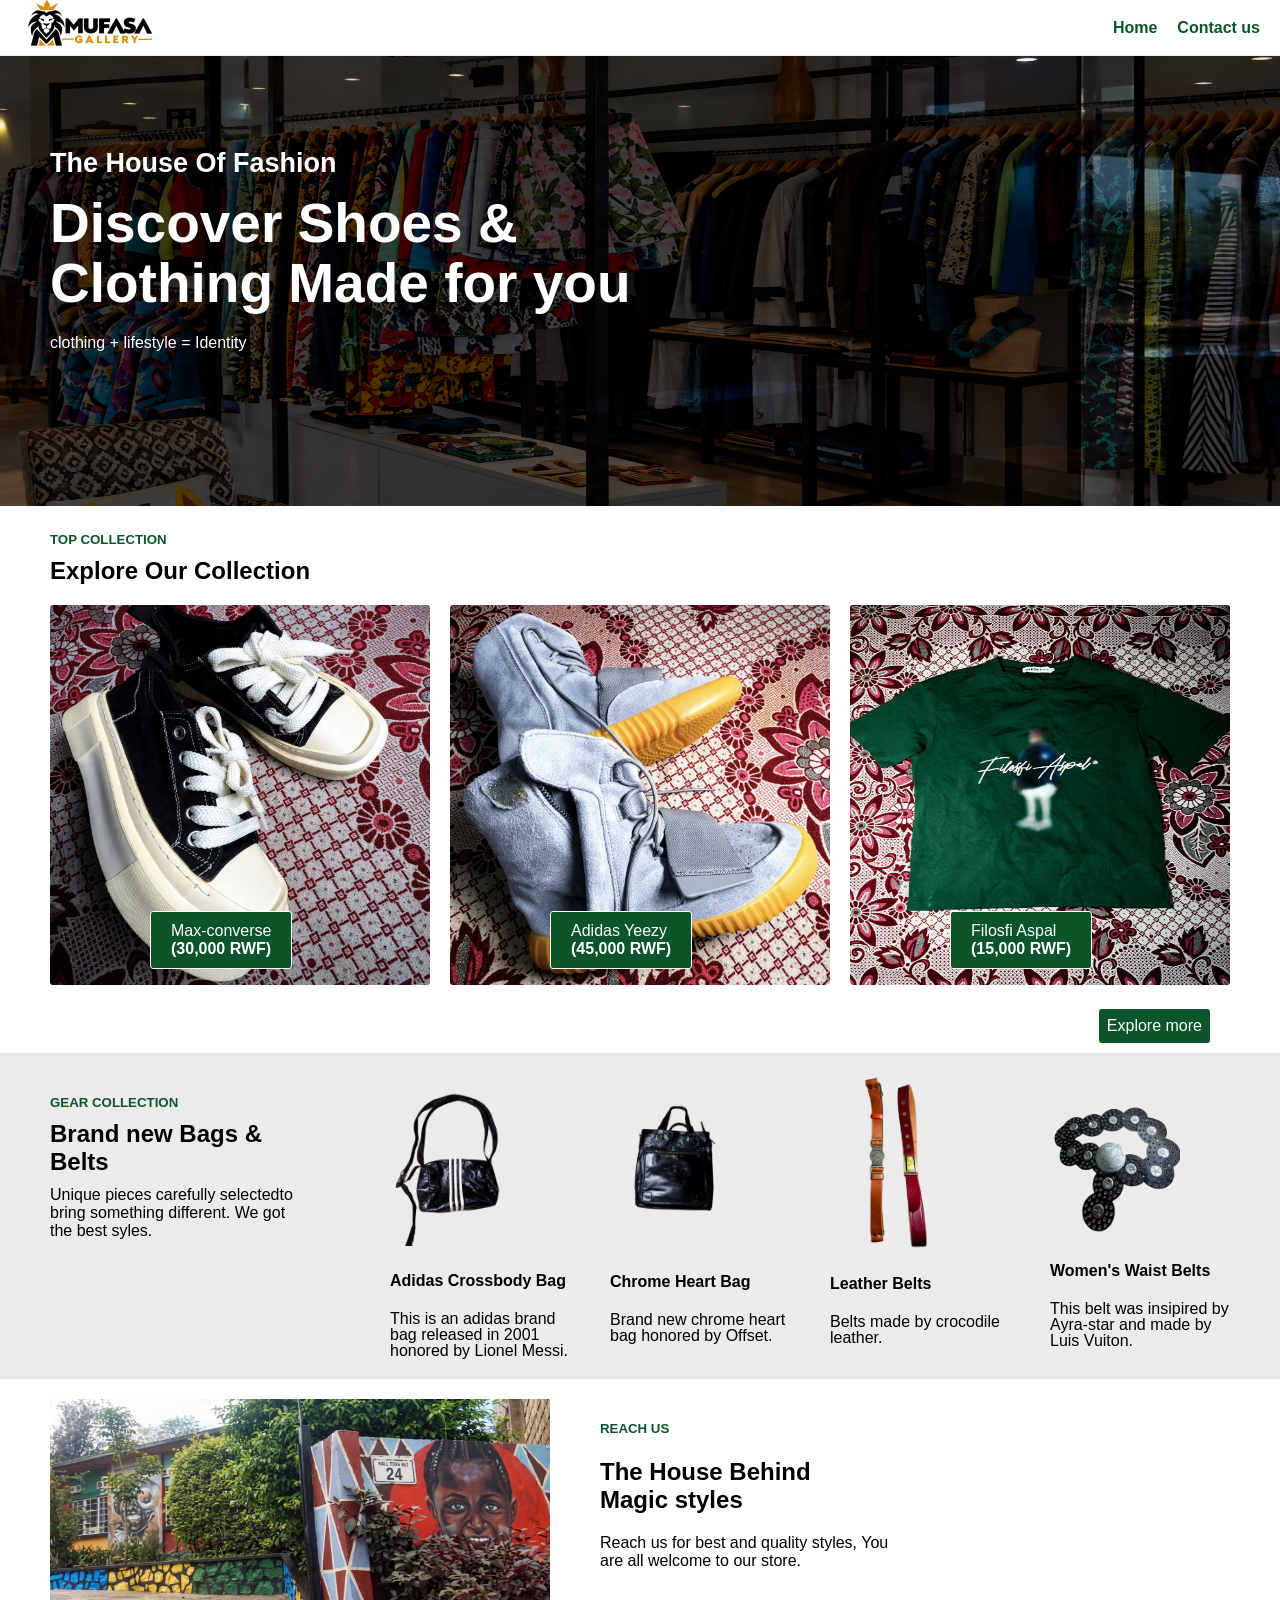
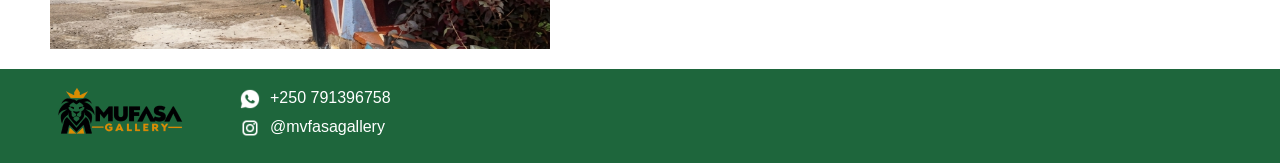
<file: index.html>
<!doctype html>
<html>
  <head>
    <title>Mufasa Store</title>

    <link rel="stylesheet" href="styles.css" />
    <link rel="stylesheet" href="general.css" />
  </head>

  <body>
    <header>
      <div class="logo">
        <a href="index.html"><img src="./Images/Logo.png" alt="" /></a>
      </div>
      <div class="navs">
        <a href="index.html"><p class="nav">Home</p></a>
        <a href="#contact-us"><p class="nav">Contact us</p></a>
      </div>
    </header>

    <main>
      <section>
        <div class="home-pic">
          <img src="./Images/Clothing store.png" alt="" />

          <div class="home-pic-description">
            <h3>The House Of Fashion</h3>
            <h1>Discover Shoes &amp; Clothing Made for you</h1>
            <p>clothing &#43; lifestyle &#61; Identity</p>
          </div>
        </div>
      </section>

      <section>
        <div class="top-collection">
          <h5>TOP COLLECTION</h5>
          <h2>Explore Our Collection</h2>
        </div>
        <div class="credentials-grid">
          <div class="credentials">
            <img src="./Images/big converse.jpeg" alt="" />
            <div class="credentials-details">
              <p>Max-converse</p>
              <p><strong>(30,000 RWF)</strong></p>
            </div>
          </div>
          <div class="credentials">
            <img src="./Images/Busta.jpeg" alt="" />
            <div class="credentials-details">
              <p>Adidas Yeezy</p>
              <p><strong>(45,000 RWF)</strong></p>
            </div>
          </div>
          <div class="credentials">
            <img src="./Images/Green Tshirt.jpeg" alt="" />
            <div class="credentials-details">
              <p>Filosfi Aspal</p>
              <p><strong>(15,000 RWF)</strong></p>
            </div>
          </div>
        </div>
        <div class="explore">
          <a href="store.html" class="explore-button">Explore more</a>
        </div>
      </section>

      <section>
        <div class="classic">
          <div class="classic-collection">
            <h5>GEAR COLLECTION</h5>
            <h2>Brand new Bags &amp; Belts</h2>
            <p>
              Unique pieces carefully selectedto bring something different. We
              got the best syles.
            </p>
          </div>
          <div class="classic-items-div">
            <div class="classic-items">
              <img src="./Images/adidas_bag.png" alt="" />
              <h4>Adidas Crossbody Bag</h4>
              <p>
                This is an adidas brand bag released in 2001 honored by Lionel
                Messi.
              </p>
            </div>
            <div class="classic-items">
              <img src="./Images/Chromeheart-.png" alt="" />
              <h4>Chrome Heart Bag</h4>
              <p>Brand new chrome heart bag honored by Offset.</p>
            </div>
            <div class="classic-items">
              <img src="./Images/Belts-.png" alt="" />
              <h4>Leather Belts</h4>
              <p>Belts made by crocodile leather.</p>
            </div>
            <div class="classic-items">
              <img src="./Images/Girls_centure.png" alt="" />
              <h4>Women's Waist Belts</h4>
              <p>
                This belt was insipired by Ayra-star and made by Luis Vuiton.
              </p>
            </div>
          </div>
        </div>
      </section>

      <section>
        <div class="location">
          <img src="./Images/Mufasa-store.jpeg" alt="" />

          <div class="location-description">
            <h5>REACH US</h5>
            <h2>The House Behind Magic styles</h2>
            <p>
              Reach us for best and quality styles, You are all welcome to our
              store.
            </p>
          </div>
        </div>
      </section>
    </main>

    <footer>
      <div class="footer">
        <a href="#top"><img src="./Images/Logo.png" alt="" /></a>

        <div class="contact" id="contact-us">
          <div class="icon">
            <a href="https://wa.me/250791396758" target="_blank"
              ><img src="./Images/icons/whatsapp-icon.png" alt=""
            /></a>
            <a href="https://wa.me/250791396758" target="_blank"
              ><p>&#43;250 791396758</p></a
            >
          </div>
          <div class="icon">
            <a
              href="https://www.instagram.com/mufasagallery?utm_source=ig_web_button_share_sheet&psln=ZDNlZDc0MzIxNw=="
              target="_blank"
            >
              <img src="./Images/icons/instagram-icon.png" alt=""
            /></a>
            <a
              href="https://www.instagram.com/mufasagallery?utm_source=ig_web_button_share_sheet&psln=ZDNlZDc0MzIxNw=="
              target="_blank"
              ><p>&#64;mvfasagallery</p></a
            >
          </div>
        </div>
      </div>
    </footer>
  </body>
</html>
</file>
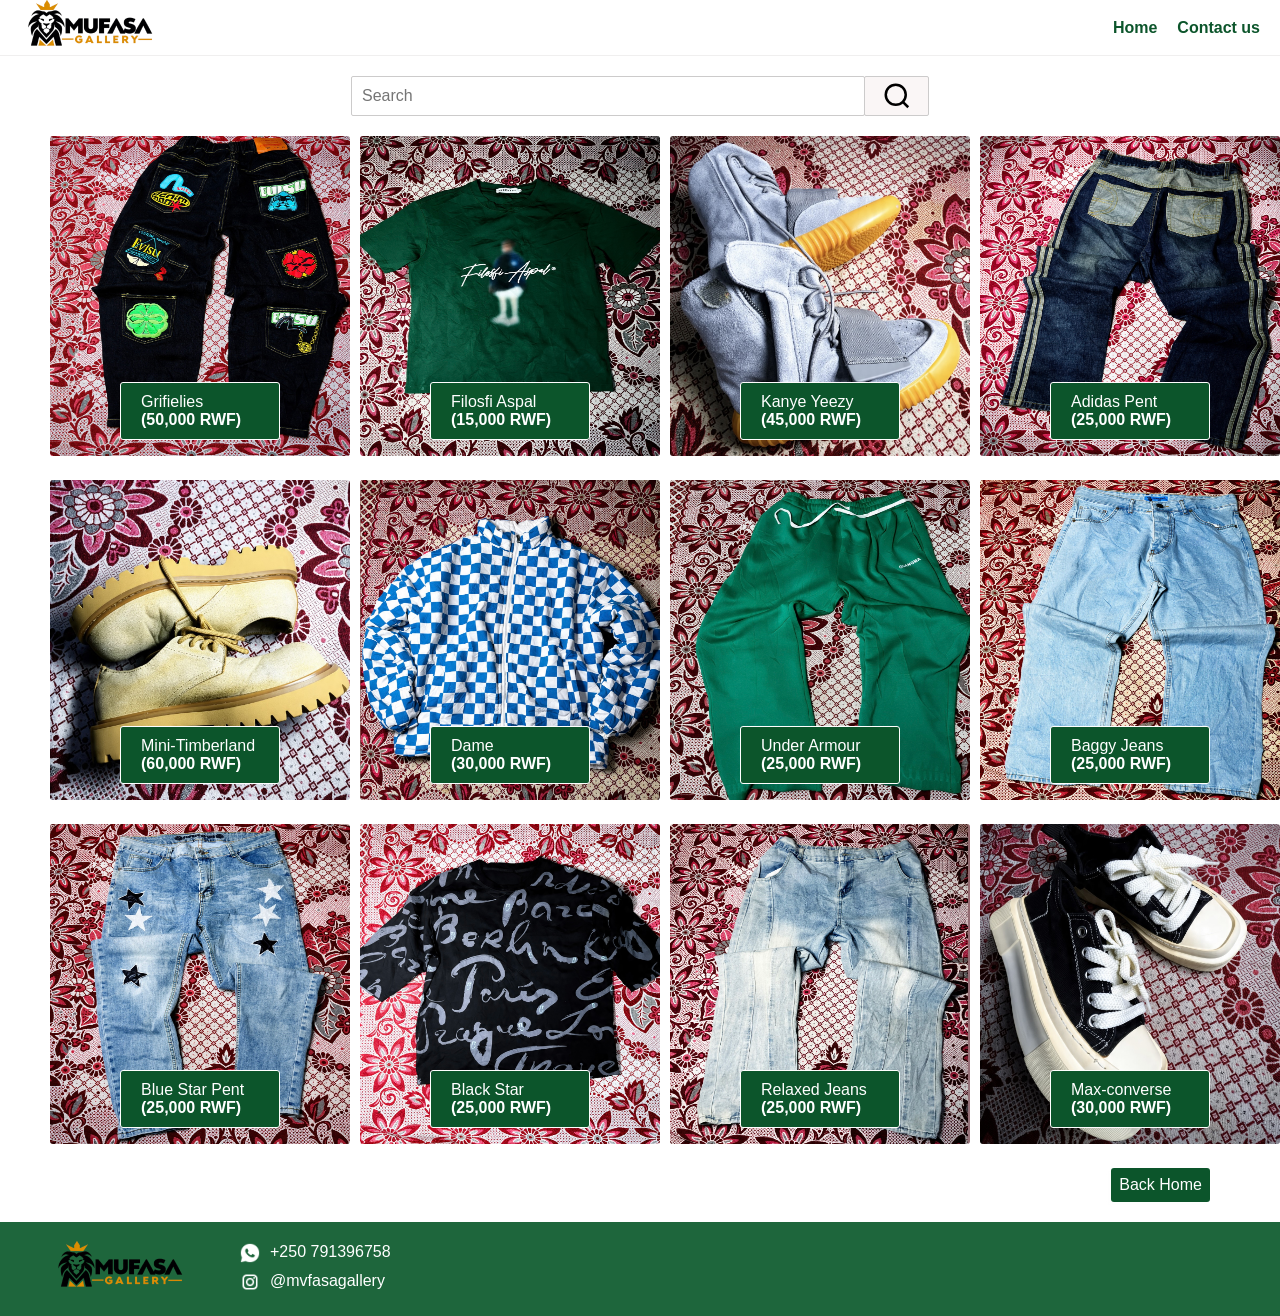
<file: store.html>
<!doctype html>
<html>
  <head>
    <title>All stock</title>
    <link rel="stylesheet" href="store.css" />
    <link rel="stylesheet" href="general.css" />
  </head>

  <body>
    <header>
      <div class="logo">
        <a href="index.html"><img src="./Images/Logo.png" alt="" /></a>
      </div>
      <div class="navs">
        <a href="index.html"><p class="nav">Home</p></a>
        <a href="#contact-us"><p class="nav">Contact us</p></a>
      </div>
    </header>

    <div class="search">
      <input class="search-bar" type="text" placeholder="Search" />
      <button class="search-button">
        <svg
          class="search-icon"
          viewBox="0 0 24 24"
          width="18"
          height="18"
          fill="none"
          stroke="currentColor"
          stroke-width="2"
        >
          <circle cx="11" cy="11" r="8"></circle>
          <line x1="21" y1="21" x2="16.65" y2="16.65"></line>
        </svg>
      </button>
    </div>

    <div class="credentials-grid">
      <div class="credentials">
        <img src="./Images/Grief pent.jpeg" alt="" />
        <div class="credentials-details">
          <p>Grifielies</p>
          <p><strong>(50,000 RWF)</strong></p>
        </div>
      </div>
      <div class="credentials">
        <img src="./Images/Green Tshirt.jpeg" alt="" />
        <div class="credentials-details">
          <p>Filosfi Aspal</p>
          <p><strong>(15,000 RWF)</strong></p>
        </div>
      </div>
      <div class="credentials">
        <img src="./Images/Busta.jpeg" alt="" />
        <div class="credentials-details">
          <p>Kanye Yeezy</p>
          <p><strong>(45,000 RWF)</strong></p>
        </div>
      </div>
      <div class="credentials">
        <img src="./Images/Adidas pent.jpeg" alt="" />
        <div class="credentials-details">
          <p>Adidas Pent</p>
          <p><strong>(25,000 RWF)</strong></p>
        </div>
      </div>
    </div>

    <div class="credentials-grid">
      <div class="credentials">
        <img src="./Images/Mini timber.jpeg" alt="" />
        <div class="credentials-details">
          <p>Mini-Timberland</p>
          <p><strong>(60,000 RWF)</strong></p>
        </div>
      </div>
      <div class="credentials">
        <img src="./Images/Dame.jpeg" alt="" />
        <div class="credentials-details">
          <p>Dame</p>
          <p><strong>(30,000 RWF)</strong></p>
        </div>
      </div>
      <div class="credentials">
        <img src="./Images/Joging.jpeg" alt="" />
        <div class="credentials-details">
          <p>Under Armour</p>
          <p><strong>(25,000 RWF)</strong></p>
        </div>
      </div>
      <div class="credentials">
        <img src="./Images/blue Bf.jpeg" alt="" />
        <div class="credentials-details">
          <p>Baggy Jeans</p>
          <p><strong>(25,000 RWF)</strong></p>
        </div>
      </div>
    </div>

    <div class="credentials-grid">
      <div class="credentials">
        <img src="./Images/Stars pent.jpeg" alt="" />
        <div class="credentials-details">
          <p>Blue Star Pent</p>
          <p><strong>(25,000 RWF)</strong></p>
        </div>
      </div>
      <div class="credentials">
        <img src="./Images/Black Tshirt.jpeg" alt="" />
        <div class="credentials-details">
          <p>Black Star</p>
          <p><strong>(25,000 RWF)</strong></p>
        </div>
      </div>
      <div class="credentials">
        <img src="./Images/Baggy.jpeg" alt="" />
        <div class="credentials-details">
          <p>Relaxed Jeans</p>
          <p><strong>(25,000 RWF)</strong></p>
        </div>
      </div>
      <div class="credentials">
        <img src="./Images/big converse.jpeg" alt="" />
        <div class="credentials-details">
          <p>Max-converse</p>
          <p><strong>(30,000 RWF)</strong></p>
        </div>
      </div>
    </div>

    <div class="explore">
      <a href="index.html" class="explore-button">Back Home</a>
    </div>

    <footer>
      <div class="footer">
        <a href="#top"><img src="./Images/Logo.png" alt="" /></a>

        <div class="contact" id="contact-us">
          <div class="icon">
            <a href="https://wa.me/250791396758" target="_blank"
              ><img src="./Images/icons/whatsapp-icon.png" alt=""
            /></a>
            <a href="https://wa.me/250791396758" target="_blank"
              ><p>&#43;250 791396758</p></a
            >
          </div>
          <div class="icon">
            <a
              href="https://www.instagram.com/mufasagallery?utm_source=ig_web_button_share_sheet&psln=ZDNlZDc0MzIxNw=="
              target="_blank"
            >
              <img src="./Images/icons/instagram-icon.png" alt=""
            /></a>
            <a
              href="https://www.instagram.com/mufasagallery?utm_source=ig_web_button_share_sheet&psln=ZDNlZDc0MzIxNw=="
              target="_blank"
              ><p>&#64;mvfasagallery</p></a
            >
          </div>
        </div>
      </div>
    </footer>
  </body>
</html>
</file>
<file: styles.css>
@keyframes fadeIn {
  from {
    opacity: 0;
    transform: translateY(15px);
  }
  to {
    opacity: 1;
    transform: translateY(0);
  }
}

.home-pic {
  position: relative;
}
.home-pic img {
  width: 100%;
  height: 450px;
}
.home-pic-description {
  color: #fff;
  max-width: 600px;
  position: absolute;
  top: 50px;
  left: 50px;
  line-height: 60px;
}
.home-pic-description h1 {
  font-size: 55px;
  margin: 0;
  opacity: 0;
  animation: fadeIn 0.8s ease-out 0.7s forwards;
}

.home-pic-description h3 {
  font-size: 27px;
  margin-bottom: 0;
  opacity: 0;
  animation: fadeIn 0.8s ease-out 0.5s forwards;
}

.home-pic-description p {
  font-size: 16px;
  opacity: 0;
  animation: fadeIn 0.8s ease-out 0.9s forwards;
}

.explore {
  /* position: absolute;
  bottom: 130px;
  right: 50px; */
  display: flex;
  justify-content: flex-end;
  margin-right: 70px;
  margin-bottom: 10px;
}
.explore-button {
  background-color: #0c552b;
  /* font-weight: bold; */
  color: #fff;
  border: none;
  border-radius: 3px;
  padding: 8px;
  box-shadow: -3px 3px 3px rgba(247, 245, 245, 0.15);
  cursor: pointer;
}
.explore-button:hover,
.explore-button:focus-visible {
  color: #175832;
  font-weight: bold;
  background-color: #c4c2c2;
  box-shadow: 0 0 0 rgba(0, 0, 0, 0);
  transition: 0.3s ease;
}
.explore-button:active {
  opacity: 0.6;
}

.top-collection {
  margin-left: 50px;
  max-width: 280px;
}
.top-collection h5 {
  color: #0c552b;
  margin-bottom: 10px;
}

.top-collection h2 {
  margin-top: 0;
}

.credentials-grid {
  margin: 0 50px;
  display: grid;
  min-width: none;
  grid-template-columns: 1fr 1fr 1fr;
  gap: 20px;
}

.credentials img {
  width: 100%;
  max-width: 400px;
  max-height: auto;
  aspect-ratio: 1 / 1;
  border-radius: 3px;
}
.credentials {
  position: relative;
  margin-bottom: 20px;
  width: fit-content;
  max-width: 100%;
}
.credentials-details {
  position: absolute;
  bottom: 20px;
  right: 0;
  left: 0;
  margin: 0 100px;
  background-color: #0c552b;
  color: #fff;
  padding: 10px 20px;
  border: 1px solid #fff;
  border-radius: 3px;
  width: fit-content;
}

@media (width<1100px) {
  .credentials-grid {
    grid-template-columns: 1fr 1fr;
  }
}

@media (width < 676px) {
  .credentials-grid {
    grid-template-columns: 1fr;
  }
}

.classic {
  background-color: #ecebeb;
  display: flex;
  justify-content: space-between;
  flex-wrap: wrap;
  padding: 20px 0;
}
.classic-collection {
  max-width: 250px;
  margin-left: 50px;
}
.classic-collection h5 {
  color: #0c552b;
  margin-bottom: 10px;
}
.classic-collection h2 {
  margin-top: 0;
  margin-bottom: 10px;
}
.classic-items-div {
  display: flex;
  justify-content: space-between;
  flex-wrap: wrap;
  margin: 0 50px;
  gap: 40px;
}

.classic-items p {
  max-width: 180px;
  line-height: 16px;
}
.classic-items img {
  width: 130px;
}

.location {
  margin: 20px 50px 0 50px;
  display: flex;
  flex-wrap: wrap-reverse;
  gap: 50px;
}
.location img {
  width: 100%;
  max-width: 500px;
  height: 250px;
}
.location-description h2 {
  max-width: 250px;
}
.location-description h5 {
  color: #0c552b;
}
.location-description p {
  max-width: 300px;
}
</file>
<file: general.css>
body {
  margin: 0;
  font-family: Arial;
}
P {
  margin: 0;
}

a {
  text-decoration: none;
  color: #fff;
}
a:hover {
  opacity: 0.8;
  transition: 0.3s ease;
}
a:active {
  opacity: 0.6;
}

header {
  display: flex;
  justify-content: space-between;
  align-items: center;
  border-bottom: 1px solid #f0efef;
  /* box-shadow: ; */
  height: 55px;
}
.logo {
  margin-left: 20px;
}

.navs {
  font-weight: bold;
  display: flex;
  justify-content: space-between;
  gap: 20px;
  margin-right: 20px;
  font-size: 18 px;
}
.navs a {
  color: #0c552b;
}
.navs:hover {
  color: #0c552b;
}
.nav:active {
  color: #468560;
}

.footer {
  background-color: #1e663c;
  color: #fff;
  display: flex;
  /* justify-content: space-between; */
  align-items: center;
  margin-top: 20px;
  padding: 10px 50px;
  gap: 50px;
}
.footer img {
  cursor: pointer;
}

.icon img {
  width: 20px;
}
.icon {
  display: flex;
  gap: 10px;
  margin: 5px 0;
}
</file>
<file: store.css>
.search {
  display: flex;
  align-items: center;
  justify-content: center;
  margin: 20px auto;
}

.search-bar {
  max-width: 500px;
  height: 36px;
  flex: 1;
  min-width: 0;
  margin-left: 60px;
  border: 1px solid #cccbcb;
  border-radius: 2px;
  padding-left: 10px;
  font-size: 16px;
}

.search-bar::placeholder {
  font-size: 16px;
}

.search-button {
  height: 40px;
  width: 65px;
  background-color: #faf6f6;
  border: 1px solid #cccbcb;
  border-radius: 2px;
  margin-left: -1px;
  margin-right: 60px;

  display: flex;
  justify-content: center;
  align-items: center;
  cursor: pointer;
}

.search-icon {
  width: 50px;
  height: 30px;
}

.search-button:hover,
.search-button:focus-visible {
  color: #fff;
  background-color: #387451;
  opacity: 0.9;
}

.credentials-grid {
  margin: 0 50px;
  width: fit-content;
  display: grid;
  min-width: none;
  grid-template-columns: 1fr 1fr 1fr 1fr;
  gap: 10px;
}
@media (width < 1115px) {
  .credentials-grid {
    grid-template-columns: 1fr 1fr 1fr;
  }
}
@media (width < 830px) {
  .credentials-grid {
    grid-template-columns: 1fr 1fr;
  }
}
@media (width < 523px) {
  .credentials-grid {
    grid-template-columns: 1fr;
    margin: 0 50px 0 90px;
  }
}

.credentials img {
  width: 300px;
  height: 320px;
  border-radius: 3px;
}
.credentials {
  position: relative;
  margin-bottom: 20px;
}
.credentials-details {
  position: absolute;
  bottom: 20px;
  right: 0;
  left: 0;
  margin: 0 70px;
  background-color: #0c552b;
  color: #fff;
  padding: 10px 20px;
  border: 1px solid #fff;
  border-radius: 3px;
}

.explore {
  /* position: absolute;
  bottom: 130px;
  right: 50px; */
  display: flex;
  justify-content: flex-end;
  margin-right: 70px;
  margin-bottom: 10px;
}
.explore-button {
  background-color: #0c552b;
  /* font-weight: bold; */
  color: #fff;
  border: none;
  border-radius: 3px;
  padding: 8px;
  box-shadow: -3px 3px 3px rgba(247, 245, 245, 0.15);
  cursor: pointer;
}
.explore-button:hover,
.explore-button:focus-visible {
  color: #175832;
  font-weight: bold;
  background-color: #c4c2c2;
  box-shadow: 0 0 0 rgba(0, 0, 0, 0);
  transition: 0.3s ease;
}
.explore-button:active {
  opacity: 0.6;
}
</file>
